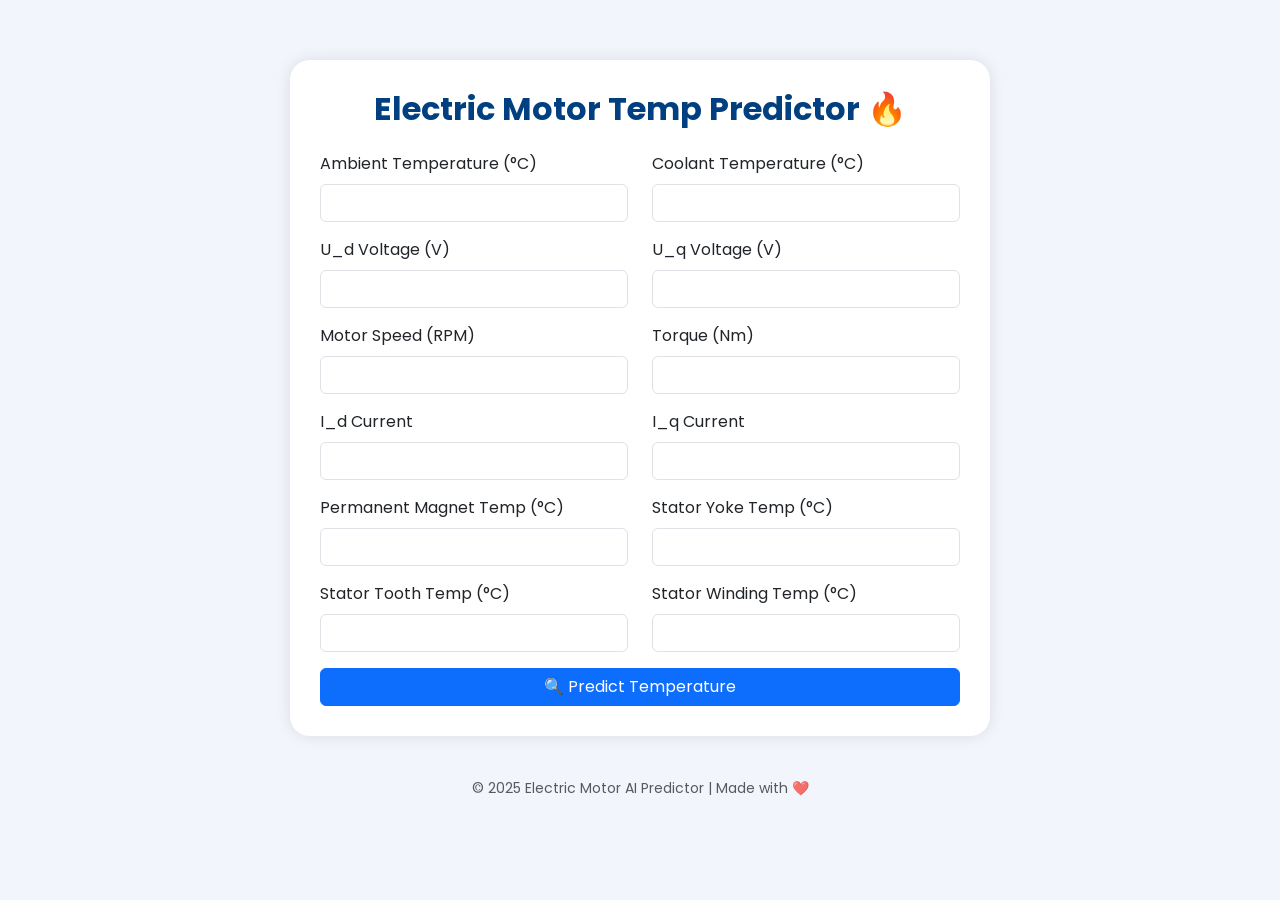
<file: Code/Manual.html>
<!DOCTYPE html>
<html lang="en">
<head>
  <meta charset="UTF-8" />
  <meta name="viewport" content="width=device-width, initial-scale=1" />
  <title>Electric Motor Temp Predictor</title>
  <link rel="stylesheet" href="https://cdn.jsdelivr.net/npm/bootstrap@5.3.0/dist/css/bootstrap.min.css" />
  <link href="https://fonts.googleapis.com/css2?family=Poppins:wght@300;500;700&display=swap" rel="stylesheet" />
  <style>
    body {
      background: #f2f6fc;
      font-family: 'Poppins', sans-serif;
    }
    .container {
      max-width: 700px;
      margin-top: 60px;
      padding: 30px;
      background: white;
      border-radius: 20px;
      box-shadow: 0 0 15px rgba(0, 0, 0, 0.1);
    }
    h2 {
      font-weight: 700;
      color: #004080;
    }
    #resultBox {
      transition: all 0.4s ease;
      font-weight: 500;
    }
    footer {
      margin-top: 40px;
    }
  </style>
</head>
<body>

<div class="container">
  <h2 class="text-center mb-4">Electric Motor Temp Predictor 🔥</h2>
  <form id="predictionForm">
    <div class="row">
      <div class="col-md-6 mb-3">
        <label for="ambient" class="form-label">Ambient Temperature (°C)</label>
        <input type="number" step="any" class="form-control" id="ambient" required>
      </div>
      <div class="col-md-6 mb-3">
        <label for="coolant" class="form-label">Coolant Temperature (°C)</label>
        <input type="number" step="any" class="form-control" id="coolant" required>
      </div>
      <div class="col-md-6 mb-3">
        <label for="u_d" class="form-label">U_d Voltage (V)</label>
        <input type="number" step="any" class="form-control" id="u_d" required>
      </div>
      <div class="col-md-6 mb-3">
        <label for="u_q" class="form-label">U_q Voltage (V)</label>
        <input type="number" step="any" class="form-control" id="u_q" required>
      </div>
      <div class="col-md-6 mb-3">
        <label for="motor_speed" class="form-label">Motor Speed (RPM)</label>
        <input type="number" step="any" class="form-control" id="motor_speed" required>
      </div>
      <div class="col-md-6 mb-3">
        <label for="torque" class="form-label">Torque (Nm)</label>
        <input type="number" step="any" class="form-control" id="torque" required>
      </div>
      <div class="col-md-6 mb-3">
        <label for="i_d" class="form-label">I_d Current</label>
        <input type="number" step="any" class="form-control" id="i_d" required>
      </div>
      <div class="col-md-6 mb-3">
        <label for="i_q" class="form-label">I_q Current</label>
        <input type="number" step="any" class="form-control" id="i_q" required>
      </div>
      <div class="col-md-6 mb-3">
        <label for="pm" class="form-label">Permanent Magnet Temp (°C)</label>
        <input type="number" step="any" class="form-control" id="pm" required>
      </div>
      <div class="col-md-6 mb-3">
        <label for="stator_yoke" class="form-label">Stator Yoke Temp (°C)</label>
        <input type="number" step="any" class="form-control" id="stator_yoke" required>
      </div>
      <div class="col-md-6 mb-3">
        <label for="stator_tooth" class="form-label">Stator Tooth Temp (°C)</label>
        <input type="number" step="any" class="form-control" id="stator_tooth" required>
      </div>
      <div class="col-md-6 mb-3">
        <label for="stator_winding" class="form-label">Stator Winding Temp (°C)</label>
        <input type="number" step="any" class="form-control" id="stator_winding" required>
      </div>
    </div>
    <button type="submit" class="btn btn-primary w-100">🔍 Predict Temperature</button>
  </form>

  <div class="text-center mt-4 d-none" id="loader">
    <div class="spinner-border text-primary" role="status"></div>
    <p class="mt-2">Predicting temperature...</p>
  </div>

  <div class="alert alert-info text-center mt-4 d-none" id="resultBox"></div>
</div>

<footer class="text-center text-muted">
  <small>© 2025 Electric Motor AI Predictor | Made with ❤️</small>
</footer>

<script>
  const form = document.getElementById("predictionForm");
  const resultBox = document.getElementById("resultBox");
  const loader = document.getElementById("loader");

  form.addEventListener("submit", async (e) => {
    e.preventDefault();
    resultBox.classList.add("d-none");
    loader.classList.remove("d-none");

    const features = [
      "ambient", "coolant", "u_d", "u_q", "motor_speed", "torque",
      "i_d", "i_q", "pm", "stator_yoke", "stator_tooth", "stator_winding"
    ].map(id => parseFloat(document.getElementById(id).value));

    try {
      const response = await fetch("http://127.0.0.1:5000/predict", {
        method: "POST",
        headers: { "Content-Type": "application/json" },
        body: JSON.stringify({ features })
      });

      const result = await response.json();
      loader.classList.add("d-none");

      if (result.prediction !== undefined) {
        resultBox.classList.remove("d-none");
        resultBox.classList.replace("alert-danger", "alert-info");
        resultBox.textContent = `✅ Predicted Motor Temperature: ${result.prediction.toFixed(2)} °C`;
      } else {
        throw new Error(result.error || "Unknown error");
      }
    } catch (error) {
      loader.classList.add("d-none");
      resultBox.classList.remove("d-none");
      resultBox.classList.replace("alert-info", "alert-danger");
      resultBox.textContent = "❌ Prediction failed. " + error.message;
    }
  });
</script>

</body>
</html>
</file>
